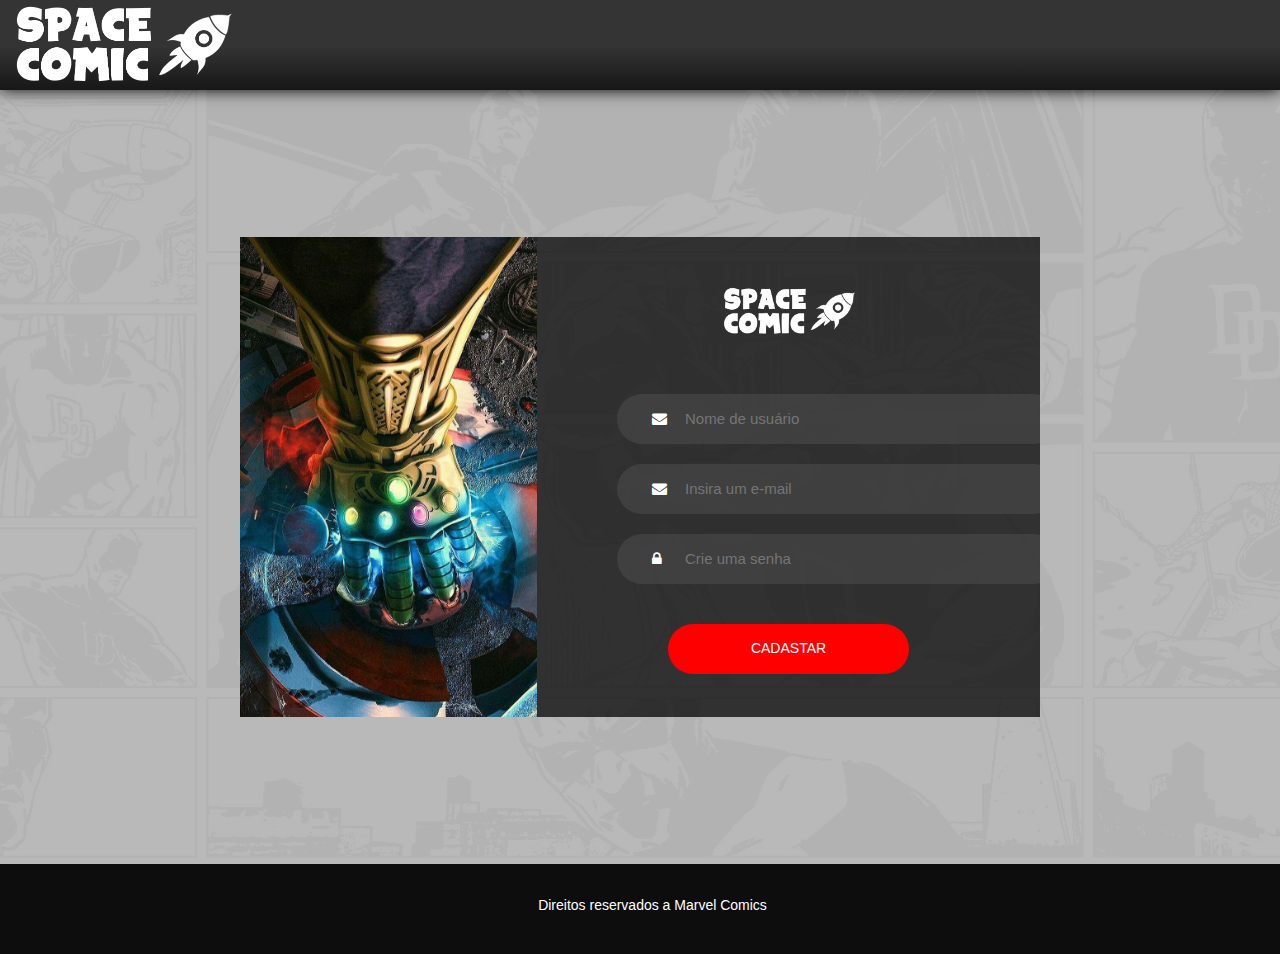
<file: create.html>
<!DOCTYPE html>
<html lang="pt-br">
<head>
	<title>Cadastro</title>
	<meta charset="UTF-8">
	<meta name="viewport" content="width=device-width, initial-scale=1">
	<link rel="sortcut icon" href="img/LOGO2 - Copia.png" type="image/x-icon" />
    <link rel="stylesheet" href="https://stackpath.bootstrapcdn.com/bootstrap/4.5.0/css/bootstrap.min.css" integrity="sha384-9aIt2nRpC12Uk9gS9baDl411NQApFmC26EwAOH8WgZl5MYYxFfc+NcPb1dKGj7Sk" crossorigin="anonymous">
	<link rel="stylesheet" type="text/css" href="fonts/font-awesome-4.7.0/css/font-awesome.min.css">
	<link rel="stylesheet" type="text/css" href="css/style.css">
<script language="JavaScript">
	function mostrarElemento(id, visibilidade) {
		document.getElementById(id).style.display = visibilidade;
	}
</script>
</head>
<body>
<section>
	
	<header>
		<nav>
			<img src="img/logo.png" alt="logo" id="logo-header">
			<ul id="cabecalho"></ul>
		</nav>
	</header>

	<main id="main-login">
		<div id="img-cabecalho-main-login"></div>
		
		<div id="area-login">
			<img src="img/imagem-form.jpg" alt="img-login">

			<form class="login-form">
				<span class="login-form-img">
					<img src="img/logo2.png" alt="" width="160px" height="60px">
				</span>

				<div class="wrap-input validate-input">
					<input class="input" type="text" name="user" placeholder="Nome de usuário">
					<span class="symbol-input">
						<i class="fa fa-envelope" aria-hidden="true"></i>
					</span>
				</div>

				<div class="wrap-input validate-input">
					<input class="input" type="email" name="email" placeholder="Insira um e-mail">
					<span class="symbol-input">
						<i class="fa fa-envelope" aria-hidden="true"></i>
					</span>
				</div>

				<div class="wrap-input validate-input">
					<input class="input" type="password" name="senha" placeholder="Crie uma senha">
					<span class="symbol-input">
						<i class="fa fa-lock" aria-hidden="true"></i>
					</span>
                </div>
                
				<div class="container-login-form-btn">
					<button class="login-form-btn">
						<a href=""> Cadastar </a>
					</button>
				</div>

				
			</form>

		</div>
		
	</main>

	<footer style="height: 10vh; width: 100%;">
		<div id="footer-marvel" style="height: 10vh; width: 100%;display: flex; align-items: center; justify-content: center;">
			<a href="https://www.marvel.com/" style="margin: 50px 0 0 0;"><p>Direitos reservados a Marvel Comics</p></a>
		</div>
	</footer>
</section>


	</section>


<!--===============================================================================================-->
<script src="https://code.jquery.com/jquery-3.5.1.slim.min.js" integrity="sha384-DfXdz2htPH0lsSSs5nCTpuj/zy4C+OGpamoFVy38MVBnE+IbbVYUew+OrCXaRkfj" crossorigin="anonymous"></script>
<script src="https://cdn.jsdelivr.net/npm/popper.js@1.16.0/dist/umd/popper.min.js" integrity="sha384-Q6E9RHvbIyZFJoft+2mJbHaEWldlvI9IOYy5n3zV9zzTtmI3UksdQRVvoxMfooAo" crossorigin="anonymous"></script>
<script src="https://stackpath.bootstrapcdn.com/bootstrap/4.5.0/js/bootstrap.min.js" integrity="sha384-OgVRvuATP1z7JjHLkuOU7Xw704+h835Lr+6QL9UvYjZE3Ipu6Tp75j7Bh/kR0JKI" crossorigin="anonymous"></script>
<!--===============================================================================================-->

</body>
</html>
</file>
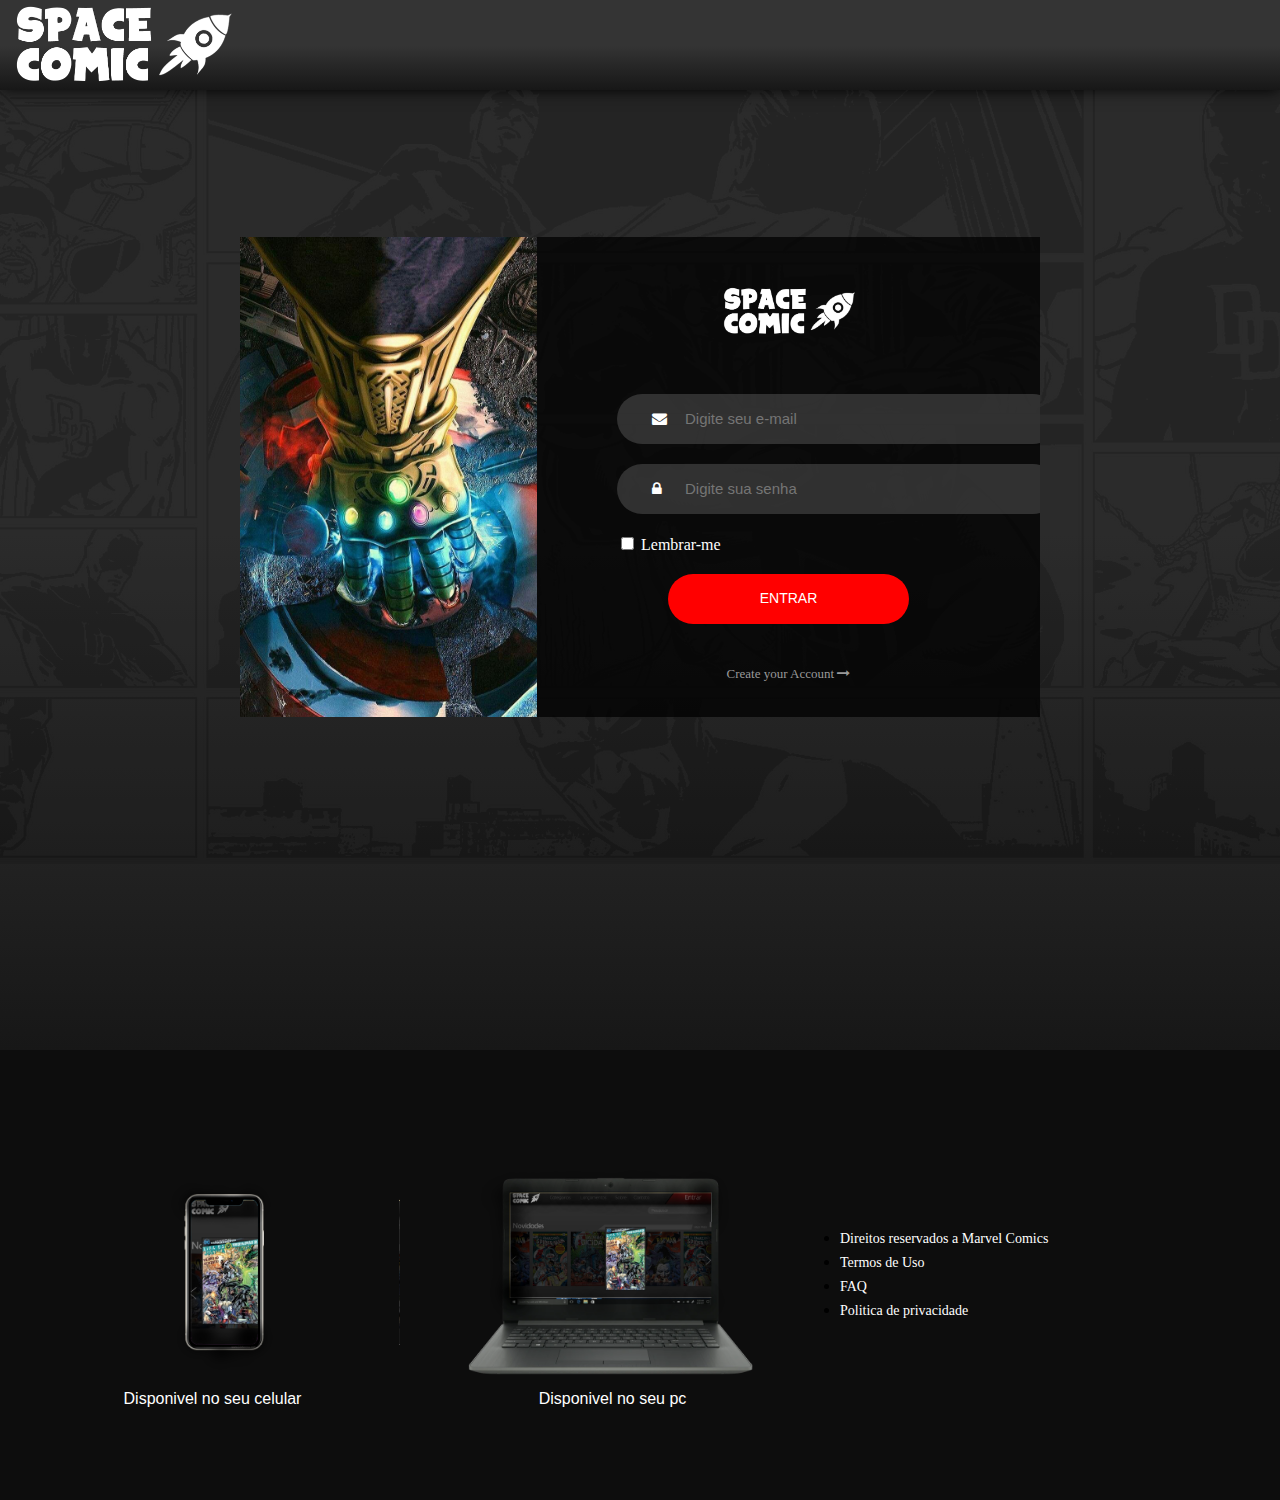
<file: login.html>
<!DOCTYPE html>
<html lang="pt-br">
<head>
	<title>Login</title>
	<meta charset="UTF-8">
	<meta name="viewport" content="width=device-width, initial-scale=1">
	<link rel="sortcut icon" href="img/LOGO2 - Copia.png" type="image/x-icon" />

    <link rel="stylesheet" href="https://stackpath.bootstrapcdn.com/bootstrap/4.5.0/css/bootstrap.min.css" integrity="sha384-9aIt2nRpC12Uk9gS9baDl411NQApFmC26EwAOH8WgZl5MYYxFfc+NcPb1dKGj7Sk" crossorigin="anonymous">
<!--===============================================================================================-->
	<link rel="stylesheet" type="text/css" href="fonts/font-awesome-4.7.0/css/font-awesome.min.css">
<!--===============================================================================================-->
	<link rel="stylesheet" type="text/css" href="css/style.css">
<!--===============================================================================================-->
<script language="JavaScript">
	function mostrarElemento(id, visibilidade) {
		document.getElementById(id).style.display = visibilidade;
	}
</script>
</head>
<body>
<section id="principal">
	
	<header>
		<nav>
			<img src="img/logo.png" alt="logo" id="logo-header">
			<ul id="cabecalho"></ul>

			
		</nav>
	</header>

	<main id="main-login">
		<div id="img-cabecalho-main-login"></div>
		
		<div id="area-login">
			<img src="img/imagem-form.jpg" alt="img-login">

			<form class="login-form">
				<span class="login-form-img">
					<img src="img/logo2.png" alt="" width="160px" height="60px">
				</span>

				<div class="wrap-input validate-input">
					<input class="input" type="text" name="email" placeholder="Digite seu e-mail">
					<span class="symbol-input">
						<i class="fa fa-envelope" aria-hidden="true"></i>
					</span>
				</div>

				<div class="wrap-input validate-input">
					<input class="input" type="password" name="senha" placeholder="Digite sua senha">
					<span class="symbol-input">
						<i class="fa fa-lock" aria-hidden="true"></i>
					</span>
				</div>

				<div class="form-check ml-4">
					<input type="checkbox" class="form-check-input" id="exampleCheck1">
					<label class="form-check-label" for="exampleCheck1">Lembrar-me</label>
				</div>

				<div class="container-login-form-btn">
					<button class="login-form-btn" id="btn-login">
						<a href="home.html"> Entrar </a>
					</button>
				</div>

				<div class="text-center p-t-40">
					<a class="txt2" href="create.html">
						Create your Account
						<i class="fa fa-long-arrow-right m-l-5" aria-hidden="true"></i>
					</a>
				</div>
			</form>

		</div>
		
	</main>

</section>



<section id="secundaria">
	<footer>
		<div id="footer-marvel">
			<div class="img-celular"><img src="img/celularhq.png" width="400px">
			<p>Disponivel no seu celular</p>
			</div>
			<div class="img-notebook"><img src="img/notebookhq.png" width="400px">
			<p>Disponivel no seu pc</p>
			</div>
			<ul>
				<li><a href="https://www.marvel.com/">Direitos reservados a Marvel Comics</a></li>
				<li><a href="#">Termos de Uso</a></li>
				<li><a href="#">FAQ</a></li>
				<li><a href="#">Politica de privacidade</a></li>
			</ul>
			
		</div>
	</footer>
</section>

<!--===============================================================================================-->
<script src="https://code.jquery.com/jquery-3.5.1.slim.min.js" integrity="sha384-DfXdz2htPH0lsSSs5nCTpuj/zy4C+OGpamoFVy38MVBnE+IbbVYUew+OrCXaRkfj" crossorigin="anonymous"></script>
<script src="https://cdn.jsdelivr.net/npm/popper.js@1.16.0/dist/umd/popper.min.js" integrity="sha384-Q6E9RHvbIyZFJoft+2mJbHaEWldlvI9IOYy5n3zV9zzTtmI3UksdQRVvoxMfooAo" crossorigin="anonymous"></script>
<script src="https://stackpath.bootstrapcdn.com/bootstrap/4.5.0/js/bootstrap.min.js" integrity="sha384-OgVRvuATP1z7JjHLkuOU7Xw704+h835Lr+6QL9UvYjZE3Ipu6Tp75j7Bh/kR0JKI" crossorigin="anonymous"></script>
<!--===============================================================================================-->

</body>
</html>
</file>
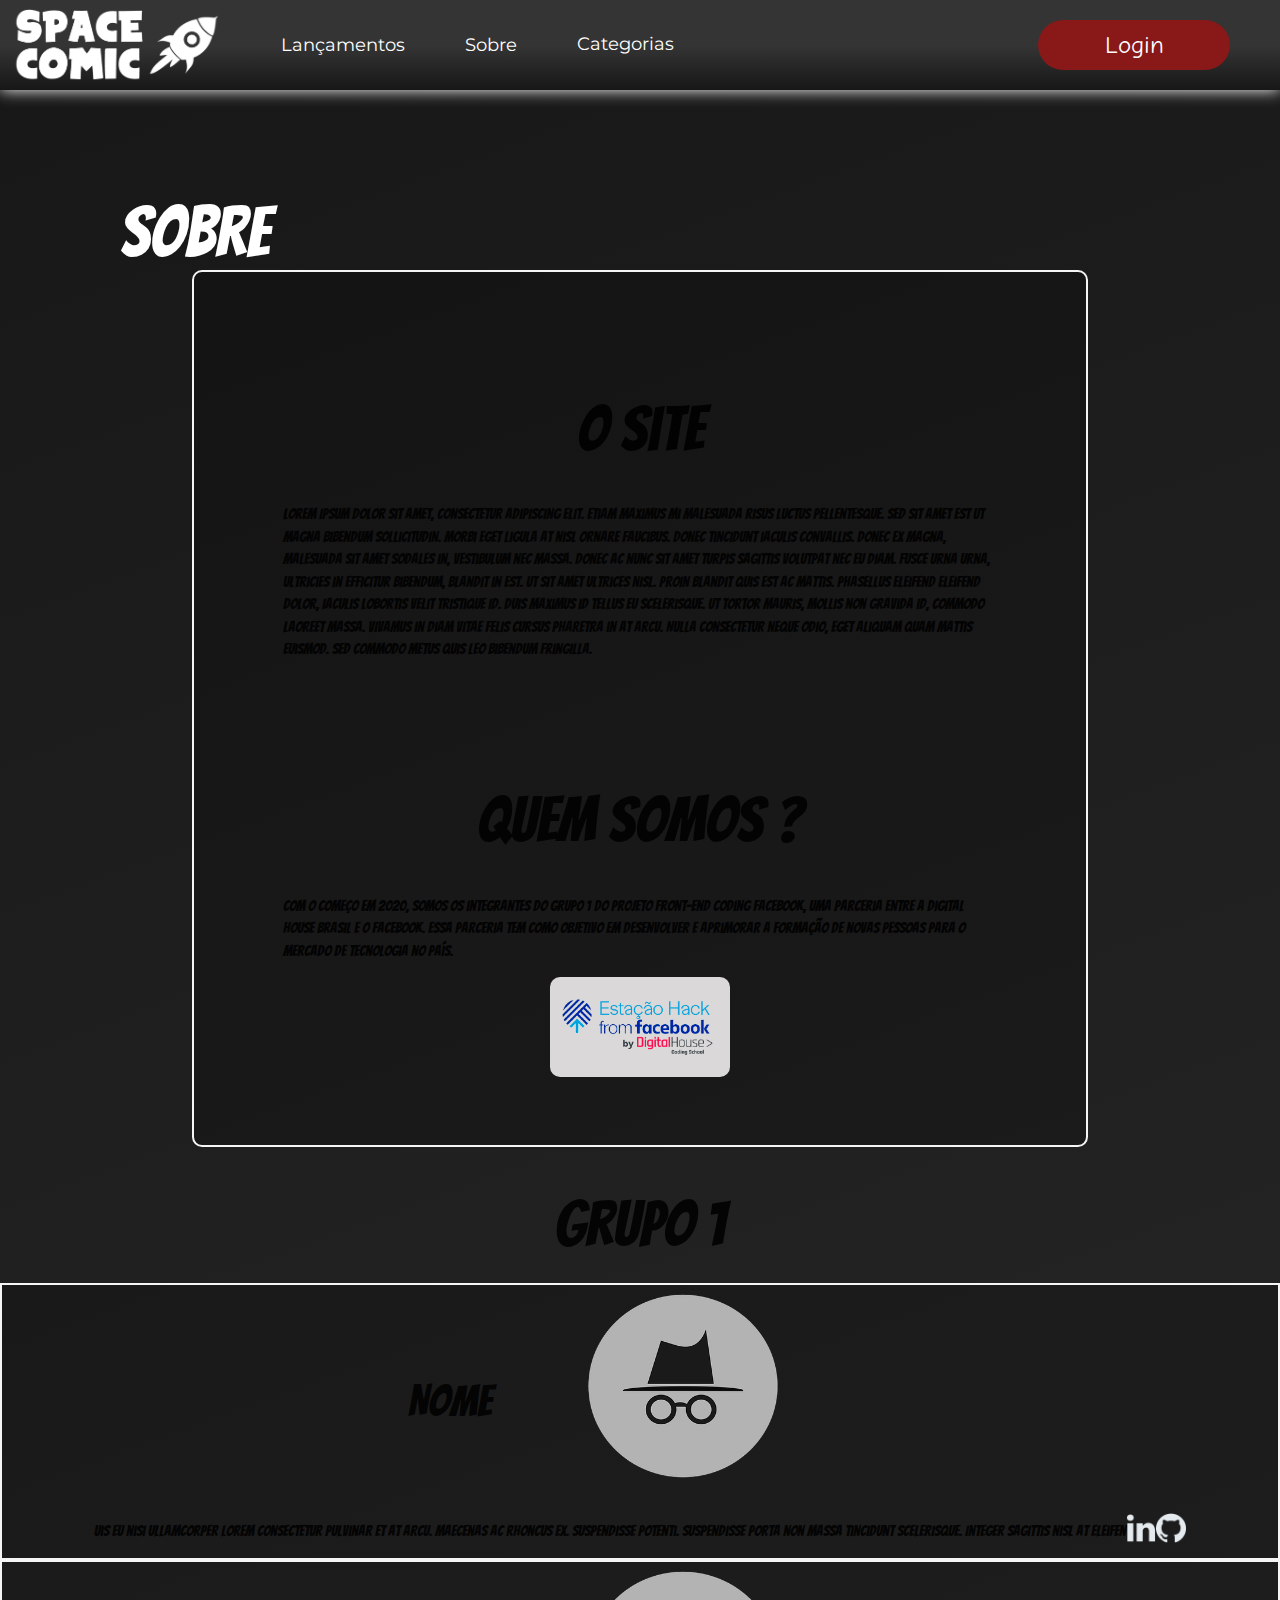
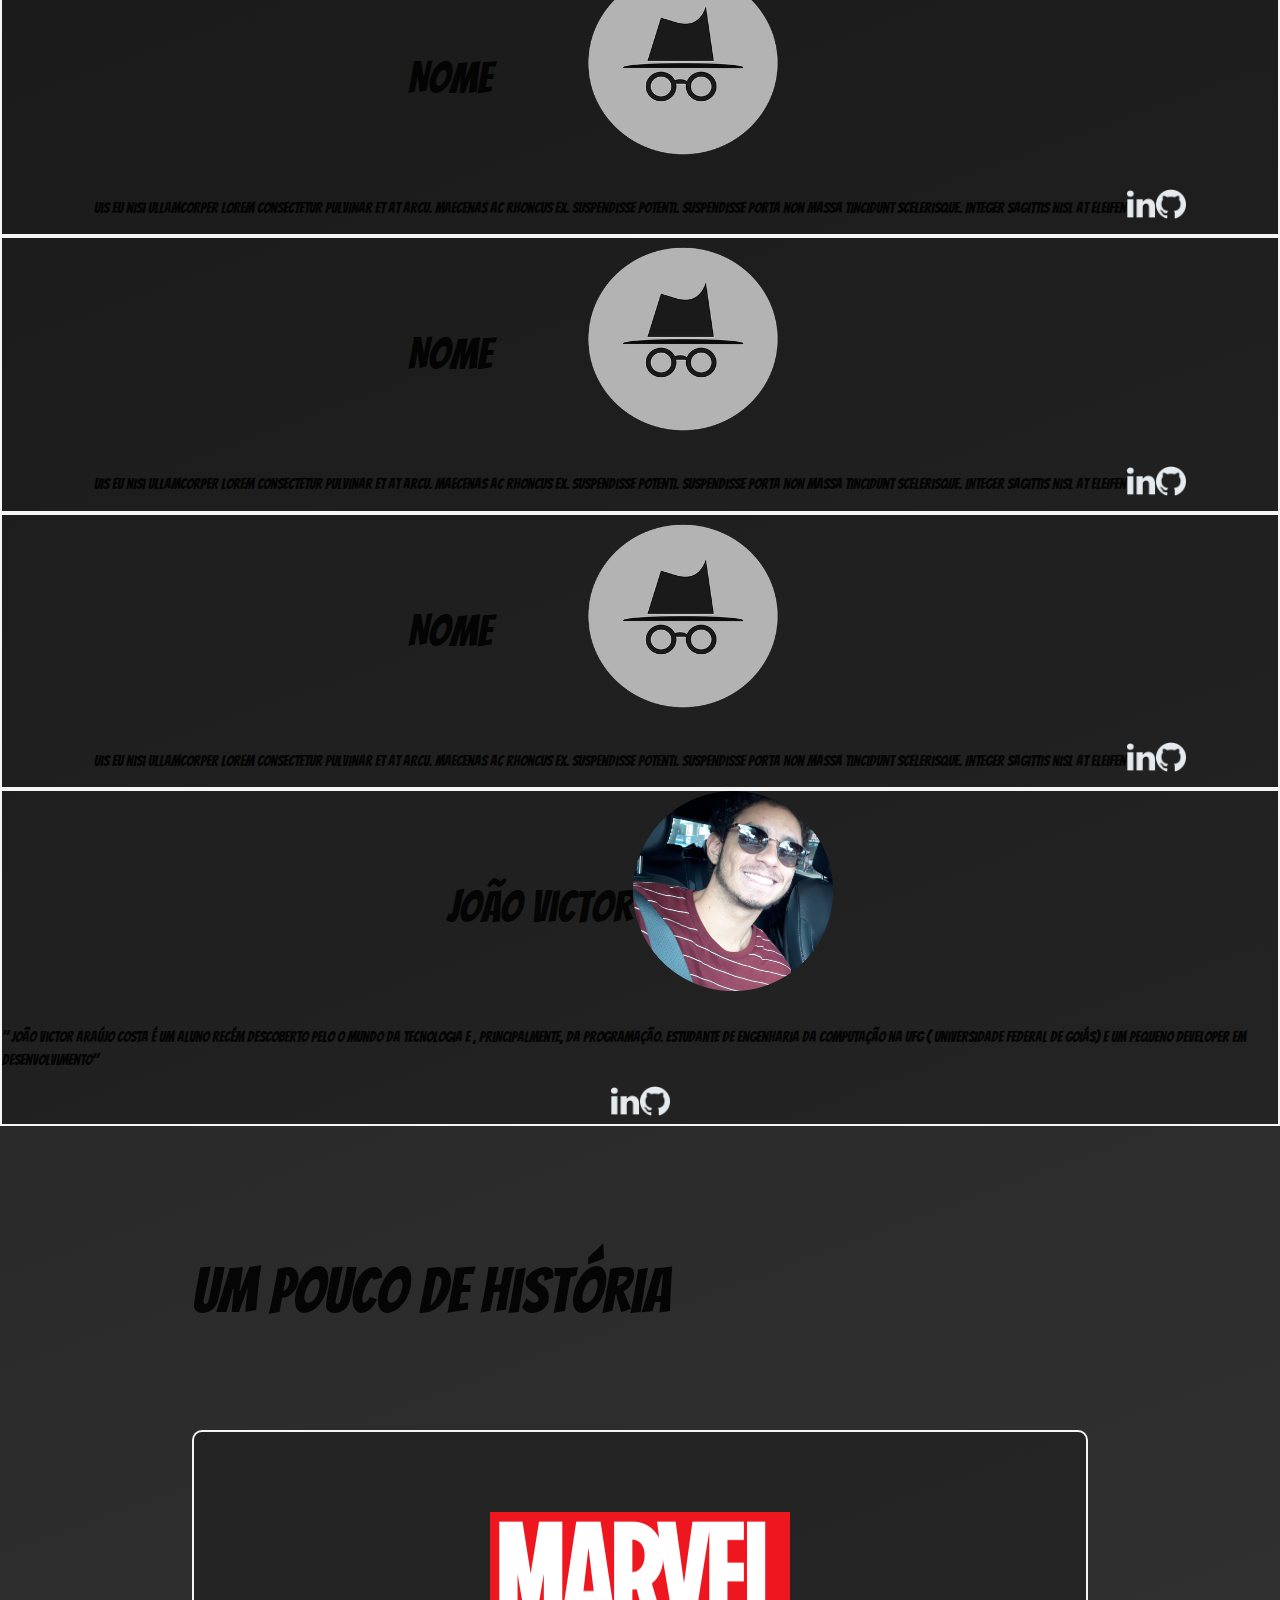
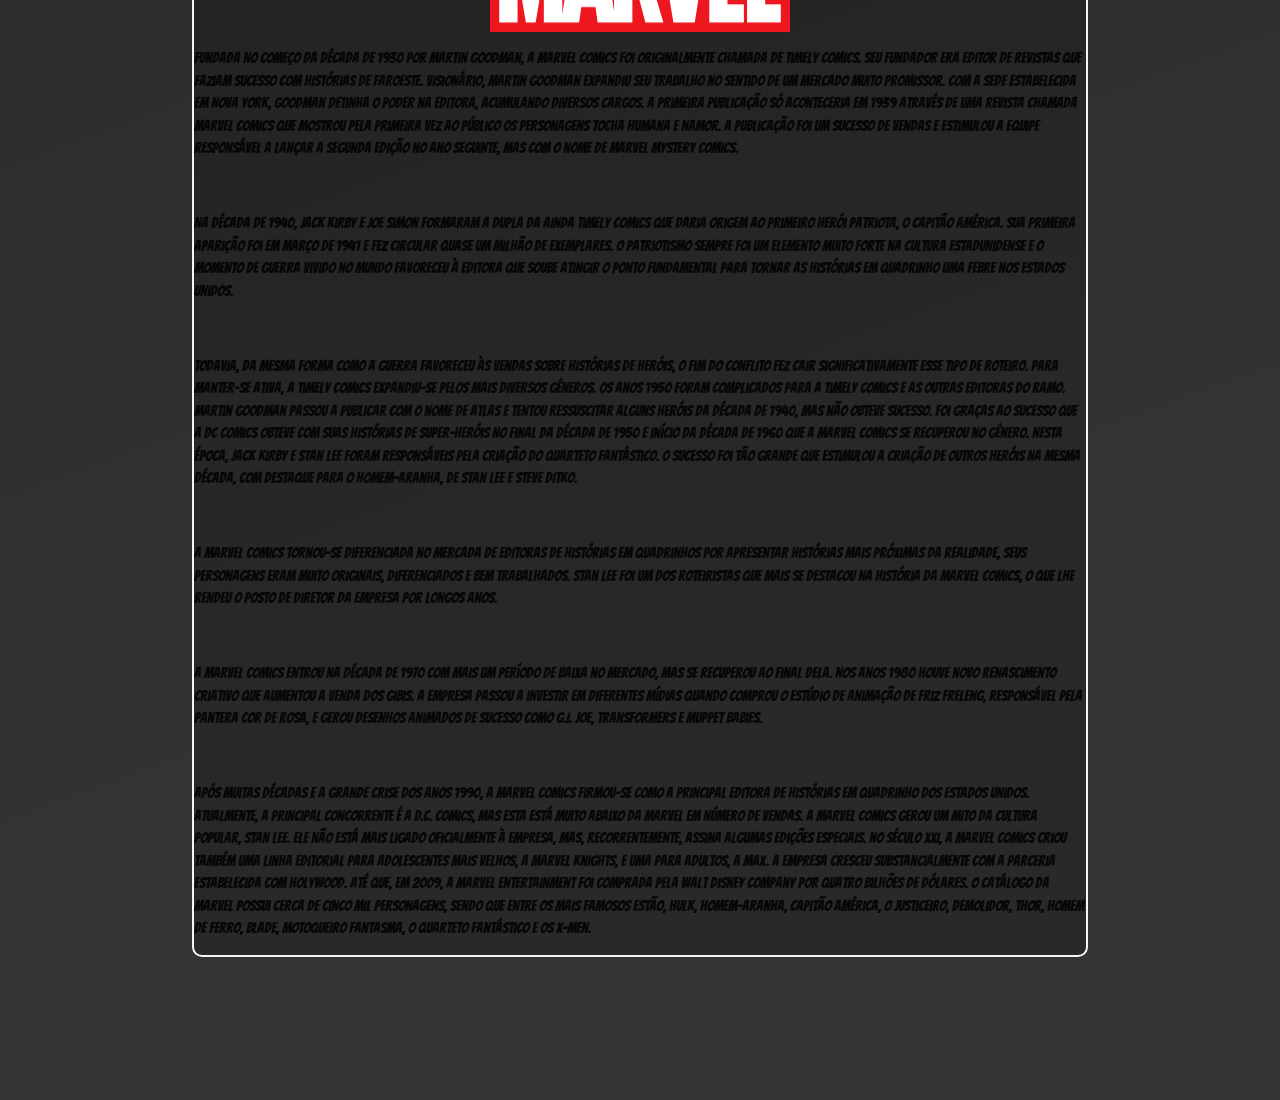
<file: sobre.html>
<!DOCTYPE html>
<html lang="pt-br">

<head>
    <meta charset="UTF-8">
    <meta name="viewport" content="width=device-width, initial-scale=1.0">
    <link rel="sortcut icon" href="img/LOGO2 - Copia.png" type="image/x-icon" />
    <link rel="stylesheet" href="css/style.css">
    <link rel="stylesheet" href="https://stackpath.bootstrapcdn.com/bootstrap/4.5.0/css/bootstrap.min.css"
        integrity="sha384-9aIt2nRpC12Uk9gS9baDl411NQApFmC26EwAOH8WgZl5MYYxFfc+NcPb1dKGj7Sk" crossorigin="anonymous" />
    <link rel="stylesheet" href="https://cdnjs.cloudflare.com/ajax/libs/materialize/1.0.0/css/materialize.min.css">

    <title>Sobre</title>
</head>

<body>
    <section id="principal-sobre" class="section-principal">

        <header>
            <nav>
                <img src="img/logo.png" alt="logo" id="logo-header">
                <ul id="cabecalho">

                    <div class="dropdown">
                        <button class="dropbtn">Categorias</button>
                        <div class="dropdown-content">
                            <a href="#">Ação</a>
                            <a href="#">Comédia</a>
                            <a href="#">Romance</a>
                            <a href="#">Drama</a>
                            <a href="#">Terror</a>
                        </div>
                    </div>

                    </li>
                    <li>Lançamentos</li>
                    <li>Sobre</li>
                </ul>



                <ul id="cabecalho-modal-menu">
                    <div class="dropdown-modal">
                        <button class="dropbtn-modal">Menu</button>
                        <div class="dropdown-content-modal">
                            <a href="#">Categorias</a>
                            <a href="#">Lançamentos</a>
                            <a href="sobre.html">Sobre</a>
                            <a href="login.html"
                                style="background-color: #891818; color: white; text-align: center;">Login</a>
                        </div>
                    </div>
                </ul>

                <a href="login.html"> <button id="btn-login" type="button">Login </button></a>
            </nav>
        </header>

        <main class="back">
            <!--<input type="text" name="pesquisa" id="pesquisa" placeholder="Pesquisa">-->

            <div id="header-sobre">
                <p class="header-novidades">Sobre</p>
            </div>

            <div class="pagina-container">
                <div class=" descrip-sobre">
                    <div class="container rounded site">
                        <h1 class="text-white bloco-in">O site</h1>
                        <p class="text-white bloco-out">Lorem ipsum dolor sit amet, consectetur adipiscing elit. Etiam
                            maximus mi
                            malesuada risus luctus pellentesque. Sed sit amet est ut magna bibendum sollicitudin. Morbi
                            eget
                            ligula at nisl ornare faucibus. Donec tincidunt iaculis convallis. Donec ex magna, malesuada
                            sit
                            amet sodales in, vestibulum nec massa. Donec ac nunc sit amet turpis sagittis volutpat nec
                            eu
                            diam. Fusce urna urna, ultricies in efficitur bibendum, blandit in est. Ut sit amet ultrices
                            nisl. Proin blandit quis est ac mattis. Phasellus eleifend eleifend dolor, iaculis lobortis
                            velit tristique id. Duis maximus id tellus eu scelerisque. Ut tortor mauris, mollis non
                            gravida
                            id, commodo laoreet massa. Vivamus in diam vitae felis cursus pharetra in at arcu. Nulla
                            consectetur neque odio, eget aliquam quam mattis euismod. Sed commodo metus quis leo
                            bibendum
                            fringilla.</p>
                        <br>
                        <br>
                        <br>
                        <h1 class="text-white bloco-in">Quem somos ?</h1>
                        <p class="text-white bloco-out">Com o começo em 2020, somos os integrantes do GRUPO 1 do Projeto
                            Front-End Coding Facebook, uma parceria entre a Digital House Brasil e o Facebook. Essa
                            parceria tem como objetivo em desenvolver e aprimorar a formação de novas pessoas para o
                            mercado de tecnologia no país.</p>
                        <img src="img/Digital-house.png" alt="Digital-house" width="180" height="100" class="imagem">
                        <br>
                        <br>
                        <br>
                    </div>
                    <h1 class="text-white">Grupo 1</h1>
                    <div class="conatiner">
                        <div class="row integrante-all">
                            <div class="col-md-4 col-sm-6 mx-5 my-4 rounded shadow integrante">
                                <h3 class="text-white">NOME</h3>
                                <img src="img/modo-anonimo.png" alt="Integrante" width="380" height="200"
                                    class="imagem-int">
                                <p class="text-white">uis eu nisi ullamcorper lorem consectetur pulvinar et at arcu.
                                    Maecenas ac rhoncus
                                    ex. Suspendisse potenti. Suspendisse porta non massa tincidunt scelerisque. Integer
                                    sagittis nisl at eleifen</p>
                                <a href="#" class="px-2 pb-2"><img src="img/linkedin.png" alt="" width="30"
                                        height="30" class="social-media"></a>
                                <a href="#" class="px-2 pb-2"><img src="img/git.png" alt="" width="30" height="30" class="social-media"></a>
                            </div>
                            <div class="col-md-4 mx-5 my-5 rounded shadow integrante">
                                <h3 class="text-white">NOME</h3>
                                <img src="img/modo-anonimo.png" alt="Integrante" width="380" height="200"
                                    class="imagem-int">
                                <p class="text-white">uis eu nisi ullamcorper lorem consectetur pulvinar et at arcu.
                                    Maecenas ac rhoncus
                                    ex. Suspendisse potenti. Suspendisse porta non massa tincidunt scelerisque. Integer
                                    sagittis nisl at eleifen</p>
                                <a href="#" class="px-2 pb-2"><img src="img/linkedin.png" alt="" width="30"
                                        height="30" class="social-media"></a>
                                <a href="#" class="px-2 pb-2"><img src="img/git.png" alt="" width="30" height="30" class="social-media"></a>
                            </div>
                            <div class="col-md-4 mx-5 my-5 rounded shadow integrante">
                                <h3 class="text-white">NOME</h3>
                                <img src="img/modo-anonimo.png" alt="Integrante" width="380" height="200"
                                    class="imagem-int">
                                <p class="text-white">uis eu nisi ullamcorper lorem consectetur pulvinar et at arcu.
                                    Maecenas ac rhoncus
                                    ex. Suspendisse potenti. Suspendisse porta non massa tincidunt scelerisque. Integer
                                    sagittis nisl at eleifen</p>
                                <a href="#" class="px-2 pb-2"><img src="img/linkedin.png" alt="" width="30"
                                        height="30" class="social-media"></a>
                                <a href="#" class="px-2 pb-2"><img src="img/git.png" alt="" width="30" height="30" class="social-media"></a>
                            </div>
                            <div class="col-md-4 mx-5 my-4 rounded shadow integrante">
                                <h3 class="text-white">NOME</h3>
                                <img src="img/modo-anonimo.png" alt="Integrante" width="380" height="200"
                                    class="imagem-int">
                                <p class="text-white">uis eu nisi ullamcorper lorem consectetur pulvinar et at arcu.
                                    Maecenas ac rhoncus
                                    ex. Suspendisse potenti. Suspendisse porta non massa tincidunt scelerisque. Integer
                                    sagittis nisl at eleifen</p>
                                    <a href="#" class="px-2 pb-2"><img src="img/linkedin.png" alt=""
                                            width="30" height="30" class="social-media"></a>
                                    <a href="#" class="px-2 pb-2"><img src="img/git.png" alt="" width="30"
                                            height="30" class="social-media"></a>
                            </div>
                            <div class="col-md-4 mx-5 my-5 px-4 rounded shadow integrante">
                                <h3 class="text-white">João Victor</h3>
                                <img src="img/circulo-jv.png" alt="Integrante" width="200" height="200"
                                    class="imagem-int">
                                <p class="text-white">" João Victor Araújo Costa é um aluno recém descoberto pelo o mundo da tecnologia e , principalmente, da programação. Estudante de Engenharia da Computação na UFG ( Universidade Federal de Goiás) e um pequeno Developer em desenvolvimento"
                                </p>
                                <a href="https://www.linkedin.com/in/jo%C3%A3o-victor-16a8741b0/" class="px-2 p-2"><img
                                        src="img/linkedin.png" alt="" width="30" height="30" class="social-media"></a>
                                <a href="https://github.com/J0N0S" class="px-2 p-2"><img src="img/git.png" alt=""
                                        width="30" height="30" class="social-media"></a>
                            </div>
                        </div>
                        <br>
                        <br>
                        <br>

                        <div class="container">
                            <h1 class="text-white">Um pouco de história</h1>
                        </div>

                        <div class="container">
                            <div class="row descrip-sobre">
                                <div class="site">
                                    <img src="img/Marvelcomic.png" alt="Marvel Comics" width="300" height="120"
                                        class="mb-5 marvel">
                                    <p class="text-white">Fundada no começo da década de 1930 por Martin Goodman, a
                                        Marvel
                                        Comics foi
                                        originalmente chamada de Timely Comics. Seu fundador era editor de revistas que
                                        faziam sucesso com histórias de faroeste. Visionário, Martin Goodman expandiu
                                        seu
                                        trabalho no sentido de um mercado muito promissor. Com a sede estabelecida em
                                        Nova
                                        York, Goodman detinha o poder na editora, acumulando diversos cargos. A primeira
                                        publicação só aconteceria em 1939 através de uma revista chamada Marvel Comics
                                        que
                                        mostrou pela primeira vez ao público os personagens Tocha Humana e Namor. A
                                        publicação foi um sucesso de vendas e estimulou a equipe responsável a lançar a
                                        segunda edição no ano seguinte, mas com o nome de Marvel Mystery Comics.
                                    </p>
                                    <br>
                                    <p class="text-white">Na década de 1940, Jack Kirby e Joe Simon formaram a dupla da
                                        ainda Timely Comics que daria origem ao primeiro herói patriota, o Capitão
                                        América.
                                        Sua primeira aparição foi em março de 1941 e fez circular quase um milhão de
                                        exemplares. O patriotismo sempre foi um elemento muito forte na cultura
                                        estadunidense e o momento de guerra vivido no mundo favoreceu à editora que
                                        soube
                                        atingir o ponto fundamental para tornar as histórias em quadrinho uma febre nos
                                        Estados Unidos.</p>
                                    <br>
                                    <p class="text-white">Todavia, da mesma forma como a guerra favoreceu às vendas
                                        sobre histórias de heróis,
                                        o fim do conflito fez cair significativamente esse tipo de roteiro. Para
                                        manter-se
                                        ativa, a Timely Comics expandiu-se pelos mais diversos gêneros. Os anos 1950
                                        foram
                                        complicados para a Timely Comics e as outras editoras do ramo. Martin Goodman
                                        passou
                                        a publicar com o nome de Atlas e tentou ressuscitar alguns heróis da década de
                                        1940,
                                        mas não obteve sucesso. Foi graças ao sucesso que a DC Comics obteve com suas
                                        histórias de super-heróis no final da década de 1950 e início da década de 1960
                                        que
                                        a Marvel Comics se recuperou no gênero. Nesta época, Jack Kirby e Stan Lee foram
                                        responsáveis pela criação do Quarteto Fantástico. O sucesso foi tão grande que
                                        estimulou a criação de outros heróis na mesma década, com destaque para o
                                        Homem-Aranha, de Stan Lee e Steve Ditko.</p>
                                    <br>
                                    <p class="text-white">A Marvel Comics tornou-se diferenciada no mercada de editoras
                                        de histórias em quadrinhos por apresentar histórias mais próximas da realidade,
                                        seus personagens eram muito originais, diferenciados e bem trabalhados. Stan Lee
                                        foi um dos roteiristas que mais se destacou na história da Marvel Comics, o que
                                        lhe rendeu o posto de diretor da empresa por longos anos.</p>
                                    <br>
                                    <p class="text-white">A Marvel Comics entrou na década de 1970 com mais um período
                                        de baixa no mercado, mas se recuperou ao final dela. Nos anos 1980 houve novo
                                        renascimento criativo que aumentou a venda dos gibis. A empresa passou a
                                        investir em diferentes mídias quando comprou o estúdio de animação de Friz
                                        Freleng, responsável pela Pantera Cor de Rosa, e gerou desenhos animados de
                                        sucesso como G.I. Joe, Transformers e Muppet Babies.</p>
                                    <br>
                                    <p class="text-white">Após muitas décadas e a grande crise dos anos 1990, a Marvel
                                        Comics firmou-se como a principal editora de histórias em quadrinho dos Estados
                                        Unidos. Atualmente, a principal concorrente é a D.C. Comics, mas esta está muito
                                        abaixo da Marvel em número de vendas. A Marvel Comics gerou um mito da cultura
                                        popular, Stan Lee. Ele não está mais ligado oficialmente à empresa, mas,
                                        recorrentemente, assina algumas edições especiais. No século XXI, a Marvel
                                        Comics criou também uma linha editorial para adolescentes mais velhos, a Marvel
                                        Knights, e uma para adultos, a MAX. A empresa cresceu substancialmente com a
                                        parceria estabelecida com Holywood. Até que, em 2009, a Marvel Entertainment foi
                                        comprada pela Walt Disney Company por quatro bilhões de dólares. O catálogo da
                                        Marvel possui cerca de cinco mil personagens, sendo que entre os mais famosos
                                        estão, Hulk, Homem-Aranha, Capitão América, O Justiceiro, Demolidor, Thor, Homem
                                        de Ferro, Blade, Motoqueiro Fantasma, o Quarteto Fantástico e os X-Men.</p>
                                </div>
                            </div>
                        </div>
                    </div>
                </div>
            </div>
        </main>
    </section>
    <script src="https://cdnjs.cloudflare.com/ajax/libs/gsap/3.3.4/gsap.min.js"></script>
    <script src="https://code.jquery.com/jquery-3.5.1.slim.min.js"
        integrity="sha384-DfXdz2htPH0lsSSs5nCTpuj/zy4C+OGpamoFVy38MVBnE+IbbVYUew+OrCXaRkfj" crossorigin="anonymous">
    </script>
    <script src="https://cdn.jsdelivr.net/npm/popper.js@1.16.0/dist/umd/popper.min.js"
        integrity="sha384-Q6E9RHvbIyZFJoft+2mJbHaEWldlvI9IOYy5n3zV9zzTtmI3UksdQRVvoxMfooAo" crossorigin="anonymous">
    </script>
    <script src="https://stackpath.bootstrapcdn.com/bootstrap/4.5.0/js/bootstrap.min.js"
        integrity="sha384-OgVRvuATP1z7JjHLkuOU7Xw704+h835Lr+6QL9UvYjZE3Ipu6Tp75j7Bh/kR0JKI" crossorigin="anonymous">
    </script>
    <script src="https://cdnjs.cloudflare.com/ajax/libs/materialize/1.0.0/js/materialize.min.js"></script>
    <script src="js/app.js"></script>
</body>

</html>
</file>
<file: css/style.css>
@import url('https://fonts.googleapis.com/css2?family=Montserrat:wght@300&display=swap');
@import url('https://fonts.googleapis.com/css2?family=Comic+Neue&family=Montserrat&display=swap');
@import url('https://fonts.googleapis.com/css2?family=Bangers&display=swap');

body {
    margin: 0;
    padding: 0;

}

body section#principal {
    width: 100%;
<<<<<<< HEAD
    height: 100px;
    background: rgb(52, 52, 52);
    background: linear-gradient(rgba(52, 52, 52, 1) 51%, rgba(23, 23, 23, 1) 100%);
=======
    height: 1100px;
    background: rgb(52,52,52);
    background: linear-gradient(rgba(52,52,52,1) 51%, rgba(23,23,23,1) 100%);
>>>>>>> 3abc8cdc25498589a76956abcf506c462024bde4
    position: relative;
    overflow: hidden;
}

body section#principal-login {
    width: 100%;
    height: 100vh;
    background: rgb(52, 52, 52);
    background: linear-gradient(rgba(52, 52, 52, 1) 51%, rgba(23, 23, 23, 1) 100%);
    position: relative;
    overflow: hidden;
}


/*HEADER*/
body section img#logo-header:hover {
    cursor: pointer;
}


body section nav {
    width: 100%;
    height: 90px;
    background: rgb(52, 52, 52);
    background: linear-gradient(rgba(52, 52, 52, 1) 51%, rgba(23, 23, 23, 1) 100%);
    /*background: #1c2d3f;*/
    position: relative;
    display: flex;
    align-items: center;
    box-shadow: 0 0 15px 0;
}

body section nav img#logo-header {
    padding: 0px 0px 0px 10px;
    height: 5em;
}


body section nav button#btn-login {
    height: 50px;
    width: 15%;
    position: absolute;
    right: 50px;
    align-self: center;
    background-color: #891818;
    border: none;
    border-radius: 30px;
    color: white;
    font-family: 'Comic Neue', cursive;
    font-size: 25px;
    outline: none;
    box-sizing: border-box;
    transition: all 0.4s;
    outline: none !important;
    border: none;
    bottom: 20px;
}

body section nav button#btn-login:hover {
    background-color: black;
}

body section nav button#btn-login a {
    width: 100%;
    height: 100%;
}


body section nav button#btn-login:hover {
    cursor: pointer;
    font-size: 27px;
    font-family: 'Comic Neue', cursive;
}


body section nav ul {
    padding: 0;
    margin: 0 10px 0 30px;
}

body section nav ul:hover {
    cursor: default;
}

body section nav ul#cabecalho li {
    list-style: none;
    display: inline-block;
    font-family: 'Montserrat', sans-serif;
    font-size: 18px;
    color: white;
    margin: 0 20px 0 20px;
    padding: 0 10px 0 10px;
}


.dropbtn {
    list-style: none;
    display: inline-block;
    font-family: 'Montserrat', sans-serif;
    font-size: 18px;
    color: white;
    margin: 0 20px 0 20px;
    padding: 0 10px 0 10px;
    border: none;
    background-color: transparent;
}



.dropdown {
    position: relative;
    display: inline-block;
}


.dropdown-content {
    display: none;
    position: absolute;
    background-color: #f9f9f9;
    min-width: 160px;
    box-shadow: 0px 8px 16px 0px rgba(0, 0, 0, 0.2);
    z-index: 1;
}


.dropdown-content a {
    color: #797979;
    padding: 12px 16px;
    text-decoration: none;
    display: block;
    background: rgb(52, 52, 52);
    font-family: 'Montserrat', sans-serif;
}


.dropdown-content a:hover {
    background-color: rgb(65, 65, 65)
}


.dropdown:hover .dropdown-content {
    display: block;
}



body section nav ul#cabecalho li:hover {
    color: #891818;
    cursor: pointer;
}




#cabecalho-modal-menu {
    padding: 0;
    margin: 30px;
    display: none;
}

.dropbtn {
    list-style: none;
    display: inline-block;
    font-family: 'Montserrat', sans-serif;
    font-size: 18px;
    color: white;
    margin: 0 20px 0 20px;
    padding: 0 10px 0 10px;
    border: none;
    background-color: transparent;
}



.dropdown-modal {
    position: relative;
    display: inline-block;
}


.dropdown-content-modal {
    display: none;
    position: absolute;
    background-color: #f9f9f9;
    min-width: 180px;
    right: 40px;
    top: 40px;
    box-shadow: 0px 8px 16px 0px rgba(0, 0, 0, 0.2);
    z-index: 1;
}


.dropdown-content-modal a {
    color: #797979;
    padding: 12px 16px;
    text-decoration: none;
    display: block;
    background: rgb(52, 52, 52);
    font-family: 'Montserrat', sans-serif;
}


.dropdown-content-modal a:hover {
    background-color: rgb(65, 65, 65)
}


.dropdown-modal:hover .dropdown-content-modal {
    display: block;
}






/*MAIN*/

main {
    position: relative;
    display: flex;
}


body section main div#img-cabecalho-main {
    width: 100%;
    height: 130vh;
    background-image: url('https://hdwallpaperim.com/wp-content/uploads/2017/08/23/468535-Magneto-Ororo_Monroe-X-23-Shatterstar-Mystique-The_Blob-Bishop-X-Men-Juggernaut-Cable-Rogue-archangel-Pixie-Omega_Red.jpg');
    opacity: 0.3;
}


body section main div#header-novidades {
    width: 100%;
    margin: 0;
    padding: 0;
    position: absolute;
    top: 90px;
    display: inline-block;

}

body section main .header-novidades {
    font-family: 'Bangers', cursive;
    color: white;
    font-size: 70px;
    position: absolute;
    margin: 0;
    padding: 0;

}

body section main p.header-novidades {
    width: 300px;
    margin-left: 0px;
    text-align: right;
    padding: 0px 30px 0px 0px;
}


section div#segundo-bloco-home {
    width: 100%;
    height: 160px;
    background-color: #891818;
    margin: 0;
    padding: 0;
    display: flex;
    align-items: center;
    z-index: 150;
}


section div#segundo-bloco-home h2 {
    font-family: 'Bangers', cursive;
    color: white;
    font-size: 30px;
    margin-left: 50px;
}

section div#segundo-bloco-home input {
    width: 300px;
    height: 50px;
    margin-left: 30px;
    padding: 0px 0px 0px 20px;
    border: none;
    border-radius: 5px 0px 0px 5px;
    outline: none;
    font-size: 18px;
    color: #999999;
}

section div#segundo-bloco-home button {
    width: 90px;
    height: 50px;
    border: none;
    border-radius: 0px 5px 5px 0px;
    outline: none;
    font-size: 18px;
    color: #999999;
}

section div#segundo-bloco-home button:hover {
    background-color: black;
    color: white;
    cursor: pointer;
}






/* LOGIN */

main#main-login {
    width: 100%;
    height: 86vh;
    display: flex;
    justify-content: center;
    align-items: center;
}



/*   ============TELA LOGIN=============   */
.container-login {
    width: 100%;
    top: 10px;
    display: flex;
    align-items: center;
    justify-content: center;
    position: absolute;

}


body section main div#img-cabecalho-main-login {
    width: 100%;
    height: 100%;
    background-image: url('../img/background.jpg');
    background-size: cover;
    opacity: 0.3;
}

body section main div#area-login {
    width: 800px;
    height: 480px;
    position: absolute;
    background-color: rgba(0, 0, 0, 0.5);
    overflow: hidden;
    display: flex;
}

body section main div#area-login img {
    width: 40%;
    height: 110%;
}


.login-form {
    width: 60%;
    padding: 20px 80px;
    background: rgba(0, 0, 0, 0.466);
}

.login-form-img {
    text-align: center;
    display: block;
    padding: 30px 0 54px 0;
}

.validate-input {
    position: relative;
}

.wrap-input {
    position: relative;
    width: 100%;
    z-index: 1;
    margin-bottom: 20px;
}

.input {
    font-size: 15px;
    line-height: 1.5;
    color: #fff;
    display: block;
    width: 100%;
    background: rgba(75, 75, 75, 0.6);
    ;
    height: 50px;
    border-radius: 25px;
    padding: 0 30px 0 68px;
    outline: none;
    border: none;
}

.symbol-input {
    font-size: 15px;
    display: flex;
    align-items: center;
    position: absolute;
    border-radius: 25px;
    bottom: 0;
    left: 0;
    width: 100%;
    height: 100%;
    padding-left: 35px;
    pointer-events: none;
    color: #fff;
    transition: all 0.4s;
}

.form-check-label {
    color: #fff;
}

.container-login-form-btn {
    width: 100%;
    display: flex;
    flex-wrap: wrap;
    justify-content: center;
    padding-top: 20px;
}

.login-form-btn {
    font-size: 15px;
    line-height: 1.5;
    color: #fff;
    text-transform: uppercase;
    width: 70%;
    height: 50px;
    border-radius: 25px;
    background: red;
    display: flex;
    justify-content: center;
    align-items: center;
    padding: 0 25px;
    transition: all 0.4s;
    outline: none !important;
    border: none;
}

.login-form-btn:hover {
    color: #fff;
    background-color: #000;
    display: flex;
    align-items: center;
    justify-content: center;
}

.login-form-btn a {
    color: #fff;
    text-decoration: none;
    width: 100%;
    padding: 0;
    margin: 0;
}

.txt2 {
    font-size: 13px;
    line-height: 1.5;
    color: #999999;
}

a {
    text-decoration: none;
    font-size: 14px;
    line-height: 1.7;
    color: #fff;
    margin: 0px;
    transition: all 0.4s;
}

.p-t-40 {
    padding-top: 40px;
}


.text-center {
    text-align: center !important;
}



/* FOOTER */


section#secundaria {
    width: 100%;
    background: rgb(52, 52, 52);

    position: relative;
    overflow: hidden;
}

footer {
    background-color: transparent;
    width: 100vw;
    height: 50vh;
    box-sizing: border-box;
}

body section footer div#footer-marvel {
    background: #0d0d0d;
    display: flex;
    height: 50vh;
    width: 100vw;
    align-items: center;


    text-decoration: none;
}

body footer div a {
    font-family: cursive;
    margin-left: auto;
    margin-right: auto;
    color: white;
    text-decoration: none;
}

body section footer div img {
    box-shadow: seashell;
    opacity: 1;
}

body section footer div p {
    margin-top: -40px;
    font-size: 1em;
    text-align: center;
    color: white;
    margin-left: 25px;
    opacity: 1;
    font-family: -apple-system, BlinkMacSystemFont, 'Segoe UI', Roboto, Oxygen, Ubuntu, Cantarell, 'Open Sans', 'Helvetica Neue', sans-serif;
}






/* ANIMATION */
.grow {
    animation: grow 0.3s ease-in-out forwards;
}

.shrink {
    animation: shrink 0.3s ease-in-out forwards;
}

@keyframes grow {
    from {
        transform: scale(1.0);
        opacity: 0.5;
    }

    to {
        transform: scale(1.2);
        z-index: 50;
        opacity: 1.0;
    }
}

@keyframes shrink {
    from {
        transform: scale(1.2);
        z-index: 50;
        opacity: 1.0;
    }

    to {
        transform: scale(1.0);
        z-index: 0;
        opacity: 0.5;
    }
}




/* SLIDE HQS HOME */
.pagina-container {
    position: absolute;
    width: 100%;
    margin: auto;
    top: 10px;
    display: inline-flex;
    padding: 0;
}

.container-slider {
    padding: 80px 0px 0px 0;
    overflow: hidden;
}

.container-slider .slide {
    transform: scale(0.6);
    transition: 0.3s;
    -webkit-transition: 0.3s;
    -moz-transition: 0.3s;
    -o-transition: 0.3s;
    outline: none !important;
    opacity: 0.6;
}

.container-slider .slide.slick-center {
    transform: scale(1);
    opacity: 1;
}

.arrow {
    width: 50px;
    height: 50px;
    position: absolute;
    top: 400px;
    z-index: 99;
}

.arrow:hover {
    cursor: pointer;
}

#arrow-anterior {
    left: 400px;
    background-image: url('../img/arrow_prev.png');
    background-size: cover;
    background-repeat: no-repeat;
}

#arrow-proximo {
    right: 400px;
    background-image: url('../img/arrow_next.png');
    background-size: cover;
    background-repeat: no-repeat;
}

.slick-cloned{
    visibility: visible;
}



/*RESPONSIVO*/



@media only screen and (max-width: 414px) {
    body section main div#area-login {
        width: 100%;
        height: 480px;
        background-color: rgba(0, 0, 0, 0.5);
    }

    body section main div#img-cabecalho-main-login {
        width: 100%;
        height: 100%;
        background-image: url(../img/background.jpg);
        background-size: cover;
        opacity: 0.3;
    }

    img {
        vertical-align: middle;
        width: 150px;
        border-style: none;
    }

    body section footer div img {
        box-shadow: seashell;
        opacity: 1;
    }

    body section footer div p {
        margin-top: -40px;
        font-size: 10px;
        text-align: center;
        color: white;
        margin-left: 100px;
        opacity: 1;
        font-family: -apple-system, BlinkMacSystemFont, 'Segoe UI', Roboto, Oxygen, Ubuntu, Cantarell, 'Open Sans', 'Helvetica Neue', sans-serif;
    }

    body section footer div#footer-marvel {
        text-decoration: none;
        flex-flow: wrap;
    }

    main#main-login {
        width: 100%;
        height: 86vh;
        display: flex;
        justify-content: center;
        align-items: center;
    }

    body section main div#area-login img {
        width: 0px;
        height: 0px;
    }

    .login-form {
        width: 100%;
        padding: 0px 20px;
        background: rgba(0, 0, 0, 0.466);
    }

    main {
        position: relative;
        display: flex;
    }


    /*HEADER MAIN*/
    body section nav {
        width: 100%;
        height: 90px;
        align-items: center;
    }

    body section nav button#btn-login {
        display: none;
    }

    body section nav button#btn-login:hover {
        font-size: 27px;
    }

    body section nav ul#cabecalho li {
        display: none;
    }

    .dropbtn {
        display: none;
    }

    #cabecalho-modal-menu {
        display: inline-block;
        margin: 0;
        padding: 0;
        width: 100%;
        height: 100%;
    }

    .dropdown-modal {
        width: 100%;
        height: 100%;
        display: flex;
        align-items: center;
        position: relative;
    }

    .dropbtn-modal {
        height: 50px;
        width: 100px;
        position: absolute;
        right: 15px;
        align-self: center;
        background-color: #891818;
        border: none;
        border-radius: 10px;
        color: white;
        font-family: 'Comic Neue', cursive;
        font-size: 25px;
        outline: none;
        box-sizing: border-box;
        transition: all 0.4s;
        outline: none !important;
        border: none;
    }

    .dropbtn-modal:hover {
        background-color: black;
    }

    body section nav img#logo-header {
        height: 4em;
    }

    /*MAIN*/
    .pagina-container {
        margin-top: 120px;
    }

    main {
        height: 800px;
    }

    body section main div#img-cabecalho-main {
        height: 100%;
    }

    body section#principal {
        height: 1100px;
    }

    section div#segundo-bloco-home {
        display: block;
        z-index: 10;
        height: 210px;
    }

    body section main .header-novidades {
        font-size: 55px;
    }

    body section main p.header-novidades {
        width: 230px;
    }

    section div#segundo-bloco-home h2 {
        font-size: 20px;
        margin-left: 30px;
        margin-top: 0;
        padding: 30px 0px 0px 0px
    }

    section div#segundo-bloco-home input#pesquisa {
        border-radius: 5px;
        width: 250px;
    }

    section div#segundo-bloco-home button {
        border-radius: 5px;
        margin-left: 30px;
        margin-top: 20px;
    }

    #arrow-anterior {
        width: 0px;
    }

    #arrow-proximo {
        width: 0px;
    }
}





@media only screen and (min-width: 415px) and (max-width: 640px) {

    body section main div#area-login {
        width: 100%;
        height: 480px;
        background-color: rgba(0, 0, 0, 0.5);
    }

    body section main div#img-cabecalho-main-login {
        width: 100%;
        height: 100%;
        background-image: url(../img/background.jpg);
        background-size: cover;
        opacity: 0.3;
    }

    img {
        vertical-align: middle;
        width: 150px;
        border-style: none;
    }

    body section footer div img {
        box-shadow: seashell;
        opacity: 1;
    }

    body section footer div p {
        margin-top: -40px;
        font-size: 10px;
        text-align: center;
        color: white;
        margin-left: 100px;
        opacity: 1;
        font-family: -apple-system, BlinkMacSystemFont, 'Segoe UI', Roboto, Oxygen, Ubuntu, Cantarell, 'Open Sans', 'Helvetica Neue', sans-serif;
    }

    body section footer div#footer-marvel {
        text-decoration: none;
        flex-flow: wrap;
    }

    main#main-login {
        width: 100%;
        height: 86vh;
        display: flex;
        justify-content: center;
        align-items: center;
    }

    body section main div#area-login img {
        width: 0px;
        height: 0px;
    }

    .login-form {
        width: 100%;
        padding: 0px 20px;
        background: rgba(0, 0, 0, 0.466);
    }

    main {
        position: relative;
        display: flex;
    }


    /*HEADER MAIN*/
    body section nav {
        width: 100%;
        height: 90px;
        align-items: center;
    }

    body section nav button#btn-login {
        display: none;
    }

    body section nav button#btn-login:hover {
        font-size: 27px;
    }

    body section nav ul#cabecalho li {
        display: none;
    }

    .dropbtn {
        display: none;
    }

    #cabecalho-modal-menu {
        display: inline-block;
        margin: 0;
        padding: 0;
        width: 100%;
        height: 100%;
    }

    .dropdown-modal {
        width: 100%;
        height: 100%;
        display: flex;
        align-items: center;
        position: relative;
    }

    .dropbtn-modal {
        height: 50px;
        width: 100px;
        position: absolute;
        right: 15px;
        align-self: center;
        background-color: #891818;
        border: none;
        border-radius: 10px;
        color: white;
        font-family: 'Comic Neue', cursive;
        font-size: 25px;
        outline: none;
        box-sizing: border-box;
        transition: all 0.4s;
        outline: none !important;
        border: none;
    }

    .dropbtn-modal:hover {
        background-color: black;
    }

    body section nav img#logo-header {
        height: 4em;
    }


    .pagina-container {
        margin-top: 120px;
    }

    main {
        height: 1000px;
    }

    body section main div#img-cabecalho-main {
        height: 100%;
    }

    body section#principal {
        height: 1250px;
    }

    section div#segundo-bloco-home {
        z-index: 10;
    }

    #arrow-anterior {
        width: 0px;
    }

    #arrow-proximo {
        width: 0px;
    }


}

/* SOBRE */
body section main div#header-sobre {
    width: 100%;
    margin: 0;
    padding: 0;
    position: absolute;
    top: 90px;
    display: inline-block;

}

.section-principal {
    background: linear-gradient(-20deg,rgba(52, 52, 52, 1) 11%, rgba(23, 23, 23, 1) 100%) !important;
    
}

.descrip-sobre{
    display: flex;
    flex-wrap: wrap;
    flex-direction: column;
    align-items: center;
    font-family: 'Bangers', cursive;
    padding: 80px 0px 0px 0;
    overflow: hidden;
    height: 100%;
}

.descrip-sobre .site {
    display: flex;
    flex-wrap: wrap;
    flex-direction: column;
    align-items: center;
    font-family: 'Bangers', cursive;
    padding: 80px 0px 0px 0;
    overflow: hidden;
    height: 100%;
}

.descrip-sobre .bloco-out{
    width: 80%;
}

.descrip-sobre .bloco-in {
    right: 0px;
}

.imagem {
    background-color: rgb(218, 216, 216);
    border-radius: 10px;
    float: right;
}

.imagem-int {
    display: inline;
}

#principal-sobre{
    height: 4300px !important;
    width: 100%;
    height: 100px;
    background: rgb(52, 52, 52);
    background: linear-gradient(rgba(52, 52, 52, 1) 51%, rgba(23, 23, 23, 1) 100%);
    position: relative;
    overflow: hidden;
}

.integrante {
    background-color:  rgba(0, 0, 0,0.2);
    border: whitesmoke solid 2px;
    display: flex;
    flex-wrap: wrap;
    flex-direction: row;
    justify-content: center;
    align-items: center;
}

.integrante-all{
    display: flex;
    flex-wrap: wrap;
    flex-direction: row;
    justify-content: center;
    align-items: center;
}

.descrip-sobre .site{
    background-color:  rgba(0, 0, 0, 0.2);
    border-radius: 10px !important;
    border: whitesmoke solid 2px;
}

.imagem-int {
    margin-bottom: 20px;
}


@media (max-width: 641px){
    .bloco-in{
        font-size: 50px;
        position: relative;
        bottom: 45px;
    }

    .bloco-out{
        text-align: center;
    }

    .integrante-all{
        display: none;
    }


    .integrante p {
        text-align: center;
    }

    .social-media {
        display: flex;
        flex-wrap: wrap;
        flex-direction: column;
        justify-content: center;
        align-items: center;
    }

    #principal-sobre {
        height: 6800px !important;
    }

    .integrante .social-media {
        width: 25px !important;
        height: 25px !important;
    }

    .integrante .imagem-int {
        width: 180px;
        height: 180px;
        margin-bottom: 20px;
    }

    .marvel {
        width: 200px;
        height: 80px;
    }

    @media (min-width: 642px) and (max-width: 768px){
        #principal-sobre {
            height: 10300px !important;
        }
    }
}



/* MEDIA */

@media only screen and (min-width: 641px) and (max-width: 1023px) {
    .pagina-container .slide {
        width: 33%;
    }

    /*HEADER MAIN*/
    body section nav {
        width: 100%;
        height: 90px;
        align-items: center;
    }

    body section nav button#btn-login {
        display: none;
    }

    body section nav button#btn-login:hover {
        font-size: 27px;
    }

    body section nav ul#cabecalho li {
        display: none;
    }

    .dropbtn {
        display: none;
    }

    #cabecalho-modal-menu {
        display: inline-block;
        margin: 0;
        padding: 0;
        width: 100%;
        height: 100%;
    }

    .dropdown-modal {
        width: 100%;
        height: 100%;
        display: flex;
        align-items: center;
        position: relative;
    }

    .dropbtn-modal {
        height: 50px;
        width: 100px;
        position: absolute;
        right: 15px;
        align-self: center;
        background-color: #891818;
        border: none;
        border-radius: 10px;
        color: white;
        font-family: 'Comic Neue', cursive;
        font-size: 25px;
        outline: none;
        box-sizing: border-box;
        transition: all 0.4s;
        outline: none !important;
        border: none;
    }

    .dropbtn-modal:hover {
        background-color: black;
    }



    .pagina-container {
        margin-top: 90px;
    }

    main {
        height: 700px;
    }

    body section main div#img-cabecalho-main {
        height: 100%;
    }

    body section#principal {
        height: 950px;
    }

    body section#principal-sobre {
        height: 950px;
    }

    section div#segundo-bloco-home {
        z-index: 10;
    }

    section div#segundo-bloco-home button {
        margin-right: 30px;
    }

    #arrow-anterior {
        width: 0px;
    }

    #arrow-proximo {
        width: 0px;
    }
}



/* Grande */

@media only screen and (min-width: 1024px) and (max-width: 1365px) {

    .pagina-container {
        width: 100%;
    }

    .pagina-container {
        margin-top: 90px;
    }

    main {
        height: 800px;
    }

    body section main div#img-cabecalho-main {
        height: 100%;
    }

    body section#principal {
        height: 1050px;
    }

    section div#segundo-bloco-home {
        z-index: 10;
    }

    #arrow-anterior {
        width: 0px;
    }

    #arrow-proximo {
        width: 0px;
    }
<<<<<<< HEAD
}
=======

  }
>>>>>>> 3abc8cdc25498589a76956abcf506c462024bde4


/* João gordo */

@media only screen and (min-width: 1441px) {

    .pagina-container {
        width: 100%px;
    }

}
</file>
